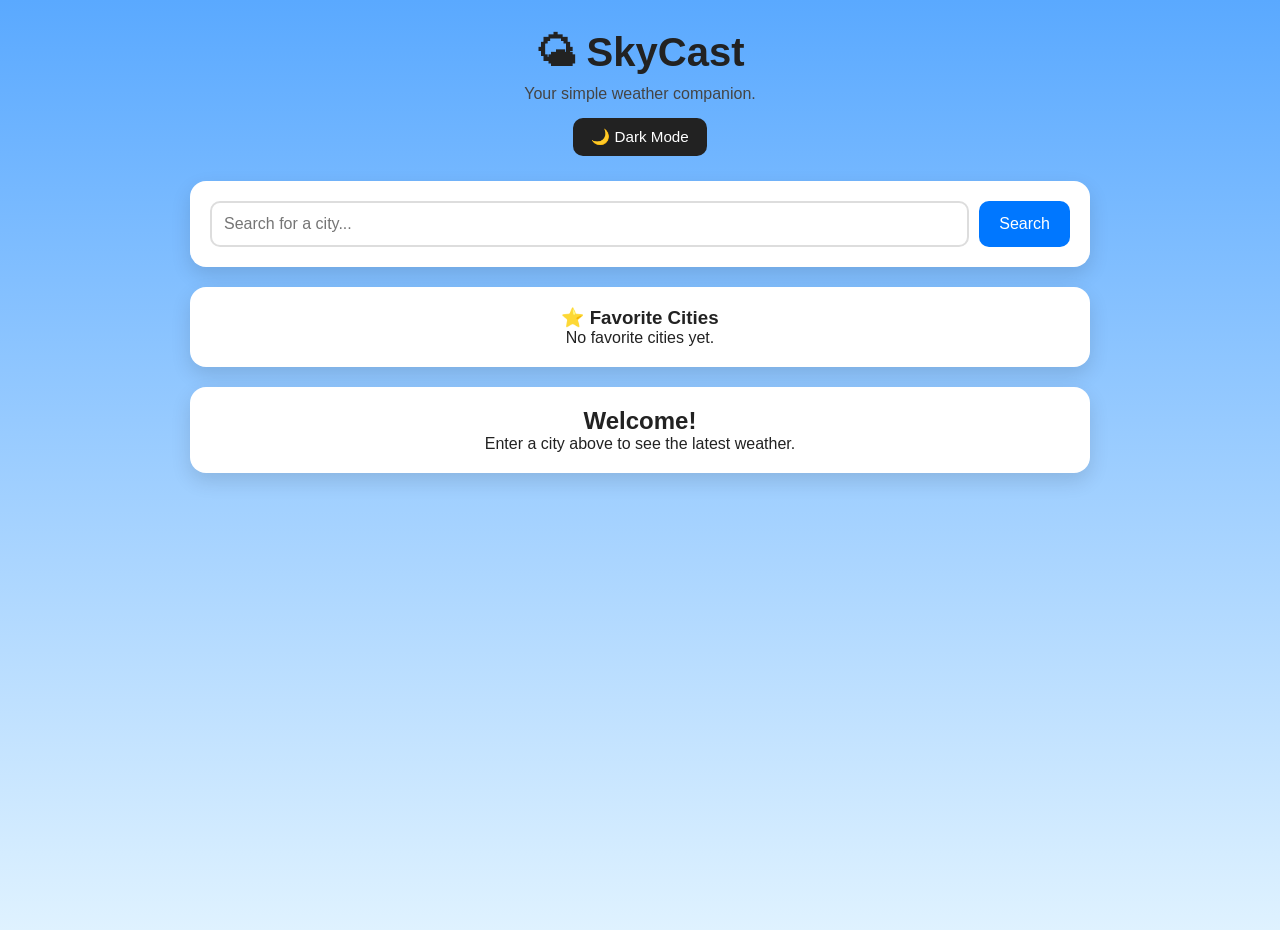
<file: templates/index.html>
<!DOCTYPE html>
<html lang="en">
<head>

    <meta charset="UTF-8">

    <meta
        name="viewport"
        content="width=device-width, initial-scale=1.0"
    >

    <title>🌤 SkyCast</title>

    <link
        rel="icon"
        type="image/png"
        href="/static/images/skycast-logo.png"
    >

    <link
        rel="stylesheet"
        href="/static/style.css"
    >

</head>

<body>

    <main class="container">

        <header>

            <h1>🌤 SkyCast</h1>

            <p>Your simple weather companion.</p>

            <button id="theme-toggle">
                🌙 Dark Mode
            </button>

        </header>

        <section class="search-card">

            <input
                id="city"
                type="text"
                placeholder="Search for a city..."
                autocomplete="off"
            >

            <button id="search-button">
                Search
            </button>

        </section>

        <section id="favorites-container">

        </section>

        <section id="result">

            <section id="weather-container">

                <div class="welcome-card">

                    <h2>Welcome!</h2>

                    <p>
                        Enter a city above to see the latest weather.
                    </p>

                </div>

            </section>

            <section id="forecast-container">

            </section>

        </section>

    </main>

    <script src="/static/js/api.js"></script>
    <script src="/static/js/ui.js"></script>
    <script src="/static/js/weather.js"></script>
    <script src="/static/js/forecast.js"></script>
    <script src="/static/js/favorites.js"></script>
    <script src="/static/js/theme.js"></script>
    <script src="/static/script.js"></script>

</body>
</html>
</file>
<file: static/style.css>
/*
SkyCast
Version: 1.4.0
*/

* {
    box-sizing: border-box;
    margin: 0;
    padding: 0;
}

body {
    font-family: Arial, Helvetica, sans-serif;
    background: linear-gradient(180deg, #5aa9ff, #dff2ff);
    color: #222;
    min-height: 100vh;
    transition: background 0.3s ease, color 0.3s ease;
}

.container {
    width: 95%;
    max-width: 900px;
    margin: 30px auto;
}

header {
    text-align: center;
    margin-bottom: 25px;
}

header h1 {
    font-size: 2.5rem;
    margin-bottom: 10px;
}

header p {
    color: #444;
    margin-bottom: 15px;
}

#theme-toggle {
    padding: 10px 18px;
    border: none;
    border-radius: 10px;
    cursor: pointer;
    background: #222;
    color: white;
    font-size: 0.95rem;
    transition: 0.3s;
}

#theme-toggle:hover {
    background: #444;
}

.search-card,
.weather-card,
.welcome-card,
.error,
.forecast-card {
    background: white;
    border-radius: 16px;
    padding: 20px;
    margin-top: 20px;
    box-shadow: 0 8px 20px rgba(0,0,0,.12);
    transition: background .3s ease, color .3s ease;
}

.search-card {
    display: flex;
    gap: 10px;
}

.search-card input {
    flex: 1;
    padding: 12px;
    font-size: 1rem;
    border: 2px solid #ddd;
    border-radius: 10px;
}

.search-card input:focus {
    outline: none;
    border-color: #5aa9ff;
}

.search-card button,
.favorite-button {
    padding: 12px 20px;
    border: none;
    border-radius: 10px;
    cursor: pointer;
    font-size: 1rem;
    background: #0077ff;
    color: white;
    transition: 0.3s;
}

.search-card button:hover,
.favorite-button:hover {
    background: #005fd1;
}

.favorite-button {
    margin-top: 15px;
}

.weather-card {
    text-align: center;
}

.weather-card img {
    width: 100px;
    height: 100px;
}

.weather-card h2 {
    margin-bottom: 10px;
}

.weather-card h3 {
    margin-bottom: 20px;
}

.weather-card p {
    margin: 8px 0;
}

.error {
    text-align: center;
    color: #c62828;
    font-weight: bold;
}

.welcome-card {
    text-align: center;
}

/* Favorites */

#favorites-container {
    margin-top: 20px;
}

#favorites-container .favorite-button {
    margin: 8px;
}

/* Forecast */

.forecast-section {
    margin-top: 25px;
}

.forecast-section h2 {
    text-align: center;
    margin-bottom: 15px;
}

.forecast-grid {
    display: grid;
    grid-template-columns: repeat(auto-fit, minmax(170px, 1fr));
    gap: 15px;
}

.forecast-card img {
    width: 70px;
    height: 70px;
}

.forecast-card p {
    margin: 6px 0;
}

.forecast-card strong {
    display: block;
    margin-bottom: 6px;
}

/* ===========================
   DARK MODE
=========================== */

body.dark-mode {
    background: linear-gradient(180deg, #101820, #1f2937);
    color: #f5f5f5;
}

body.dark-mode header p {
    color: #d6d6d6;
}

body.dark-mode .search-card,
body.dark-mode .weather-card,
body.dark-mode .welcome-card,
body.dark-mode .forecast-card,
body.dark-mode .error {
    background: #2b3440;
    color: white;
}

body.dark-mode .search-card input {
    background: #3a4654;
    color: white;
    border-color: #555;
}

body.dark-mode .search-card input::placeholder {
    color: #cccccc;
}

body.dark-mode #theme-toggle {
    background: #ffd54f;
    color: #222;
}

body.dark-mode #theme-toggle:hover {
    background: #ffca28;
}

/* Mobile */

@media (max-width: 600px) {

    .search-card {
        flex-direction: column;
    }

    .search-card button {
        width: 100%;
    }

    header h1 {
        font-size: 2rem;
    }

    .forecast-grid {
        grid-template-columns: 1fr;
    }

}
</file>
